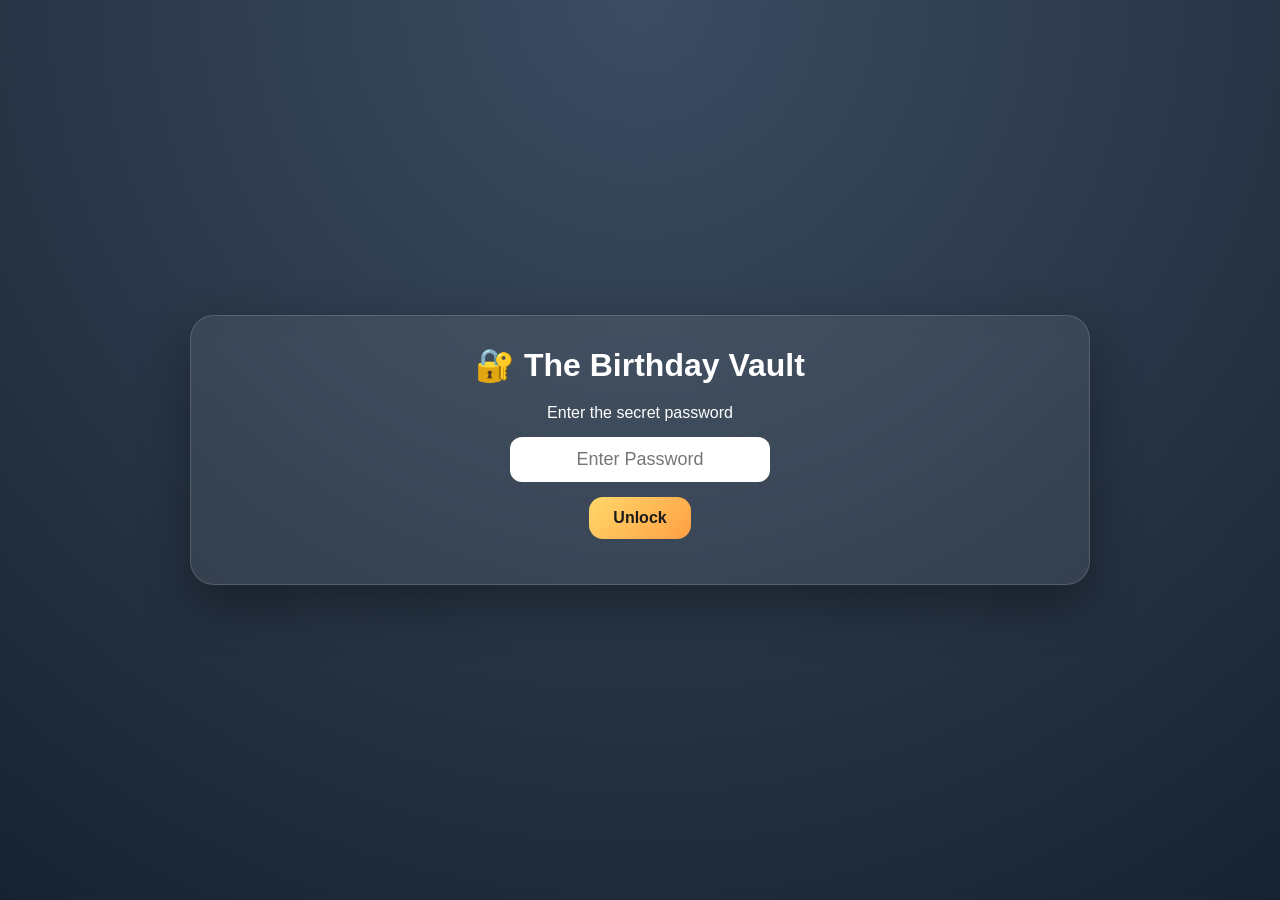
<file: index.html>
<!DOCTYPE html>
<html lang="en">
<head>
  <meta charset="UTF-8">
  <meta name="viewport" content="width=device-width, initial-scale=1.0">
  <title>Birthday Vault</title>
  <link rel="stylesheet" href="style.css">
</head>
<body class="center-page">

  <div class="card vault-box">
    <h1>🔐 The Birthday Vault</h1>
    <p>Enter the secret password</p>

    <input type="password" id="password" placeholder="Enter Password">
    <br>
    <button onclick="checkPassword()">Unlock</button>

    <p id="error" class="error-msg"></p>
  </div>

  <script src="script.js"></script>
</body>
</html>
</file>
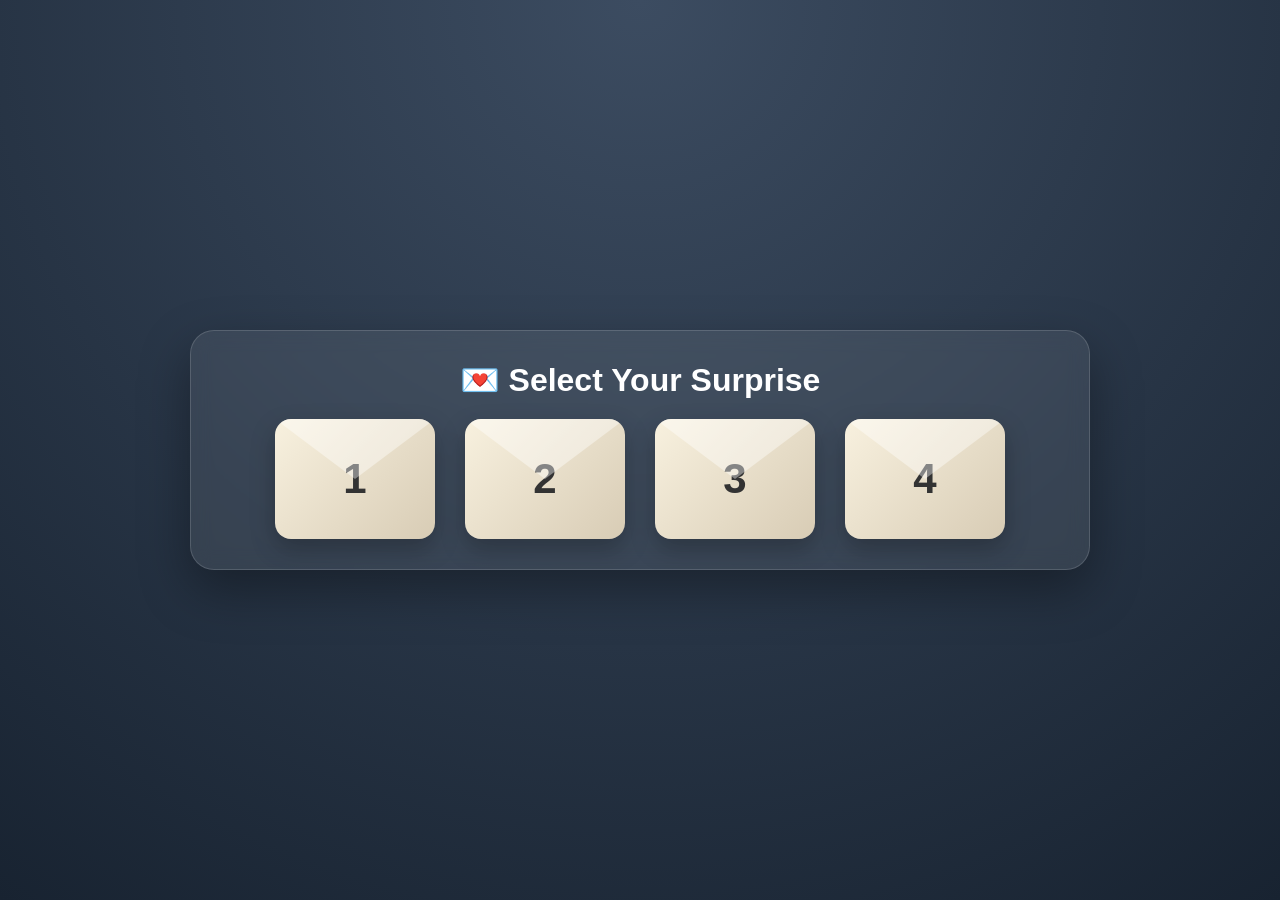
<file: page2.html>
<!DOCTYPE html>
<html lang="en">
<head>
  <meta charset="UTF-8">
  <meta name="viewport" content="width=device-width, initial-scale=1.0">
  <title>Select Surprise Path</title>
  <link rel="stylesheet" href="style.css">
</head>
<body class="center-page">

  <div class="card">
    <h1>💌 Select Your Surprise</h1>

    <div class="letters">
      <div class="letter" onclick="location.href='page3.html'">1</div>
      <div class="letter" onclick="location.href='page4.html'">2</div>
      <div class="letter" onclick="location.href='page5.html'">3</div>
      <div class="letter" onclick="location.href='page6.html'">4</div>
      
    </div>
  </div>

</body>
</html>
</file>
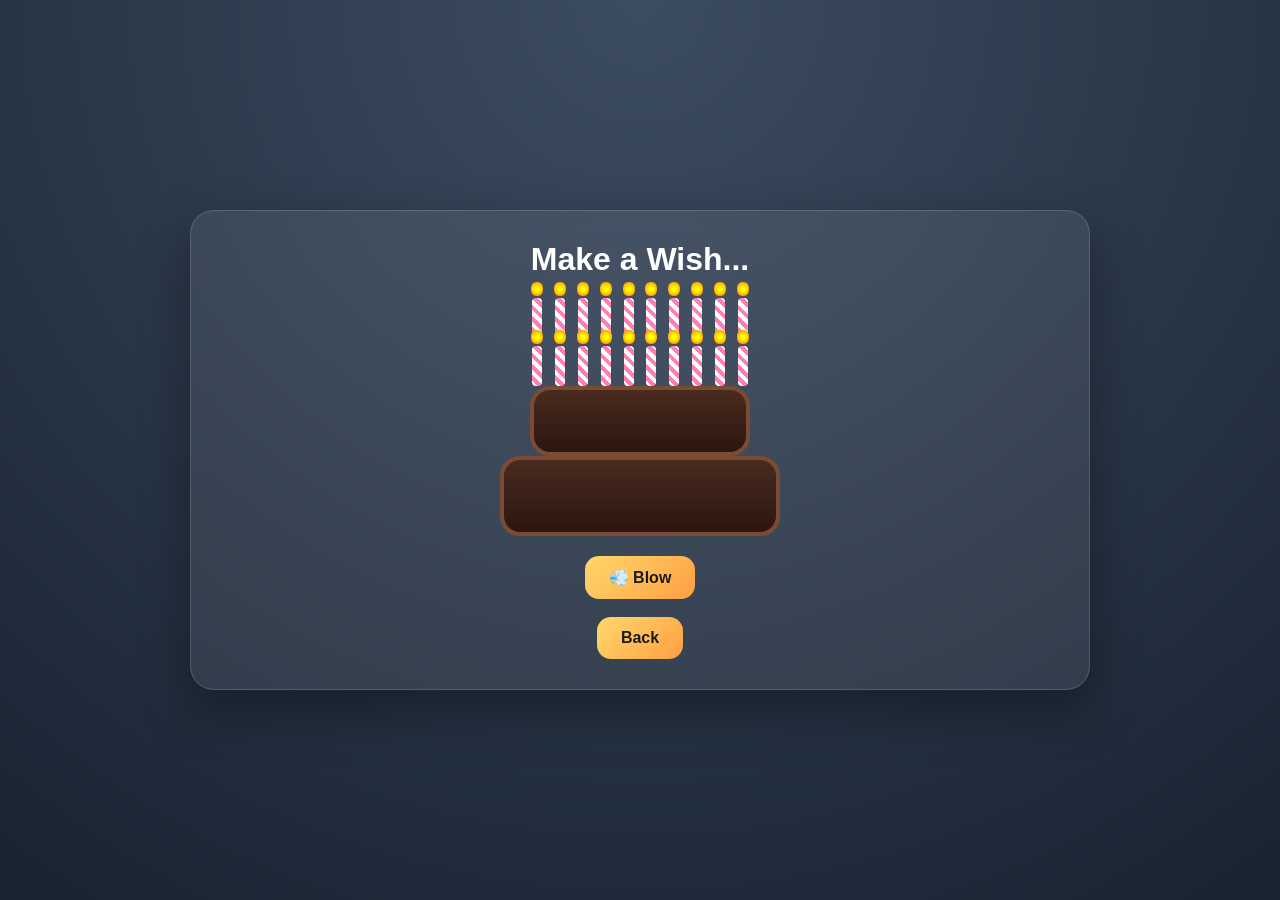
<file: page3.html>
<!DOCTYPE html>
<html lang="en">
<head>
  <meta charset="UTF-8">
  <meta name="viewport" content="width=device-width, initial-scale=1.0">
  <title>Birthday Cake</title>
  <link rel="stylesheet" href="style.css">
</head>
<body class="center-page">

  <div class="card">
    <div class="wish" id="wishMsg">🎉 Happy Birthday Sai Kiran! 🎂</div>
    <h1>Make a Wish...</h1>

    <div class="cake">
      <div class="candles" id="candles"></div>
      <div class="layer layer2"></div>
      <div class="layer layer1"></div>
    </div>

    <button onclick="blowCandles()">💨 Blow</button>
    <br><br>
    <button onclick="location.href='page2.html'">Back</button>
  </div>

  <script src="script.js"></script>
</body>
</html>
</file>
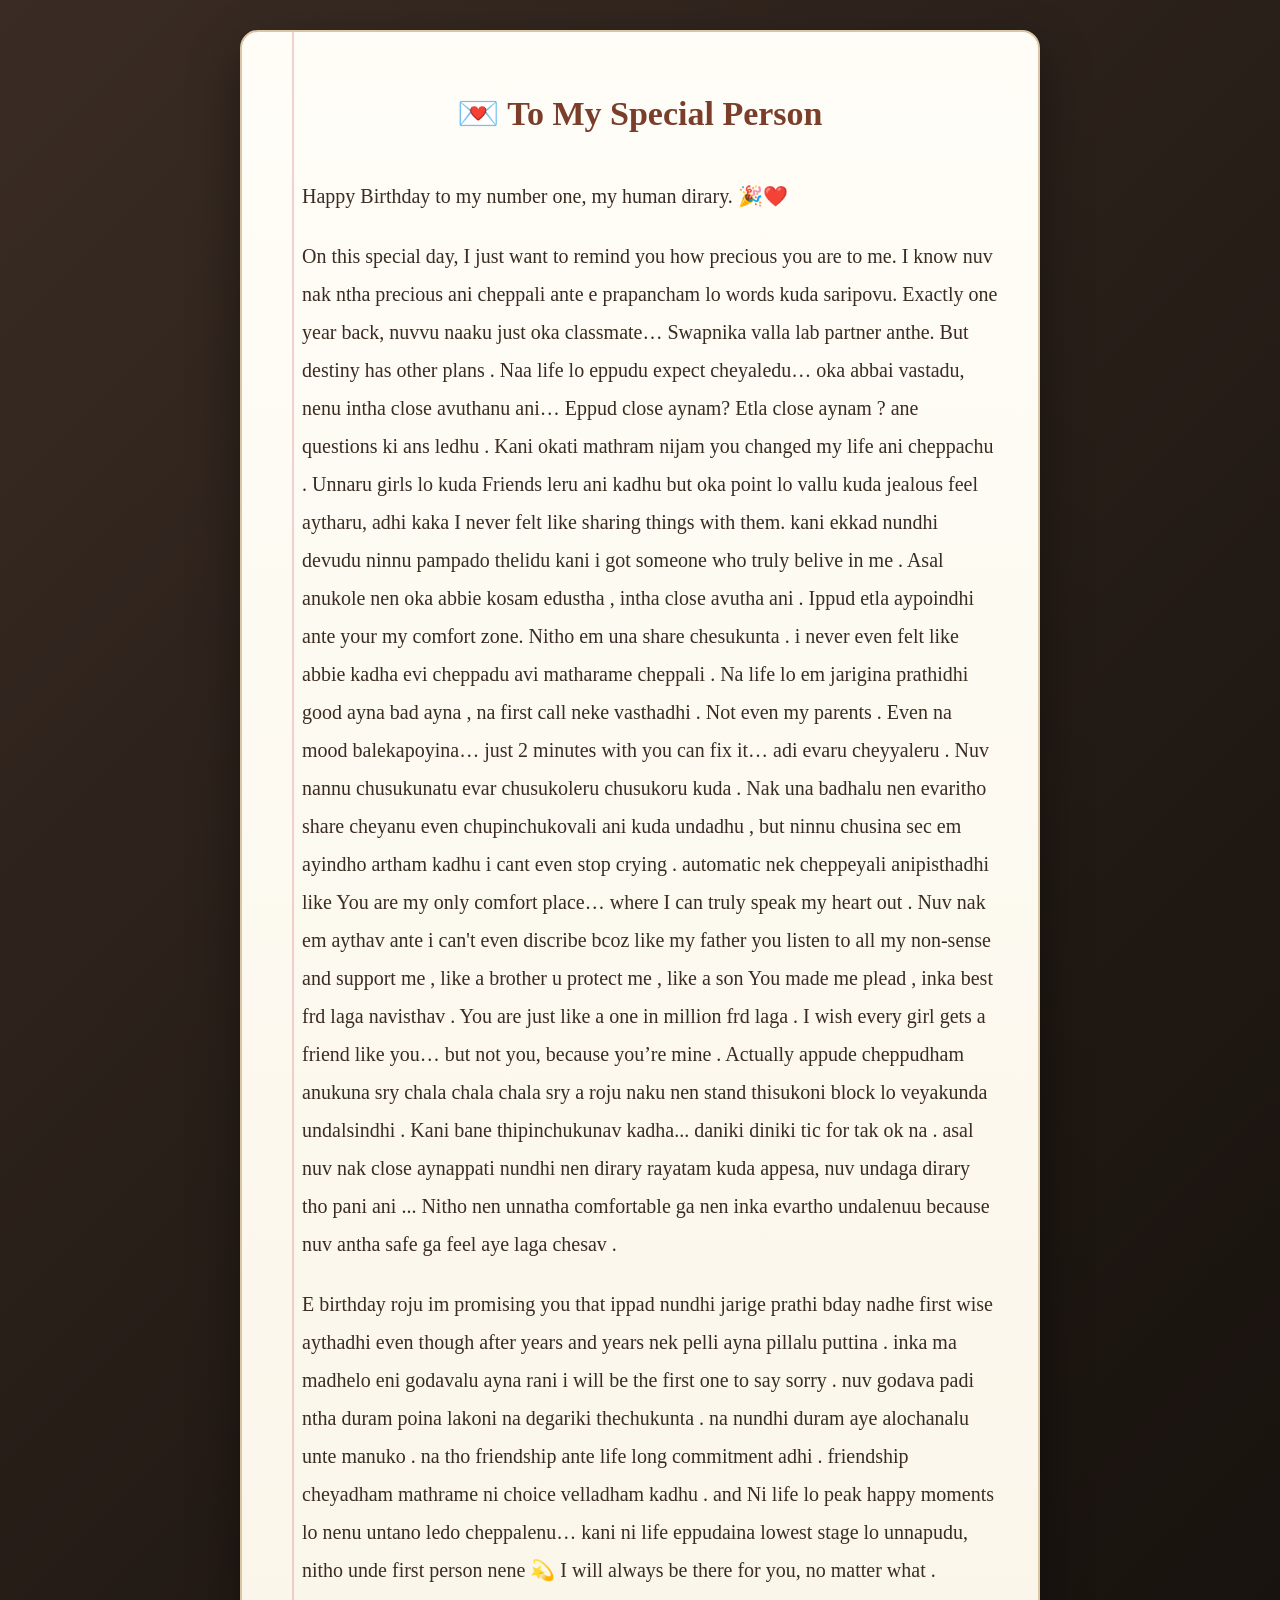
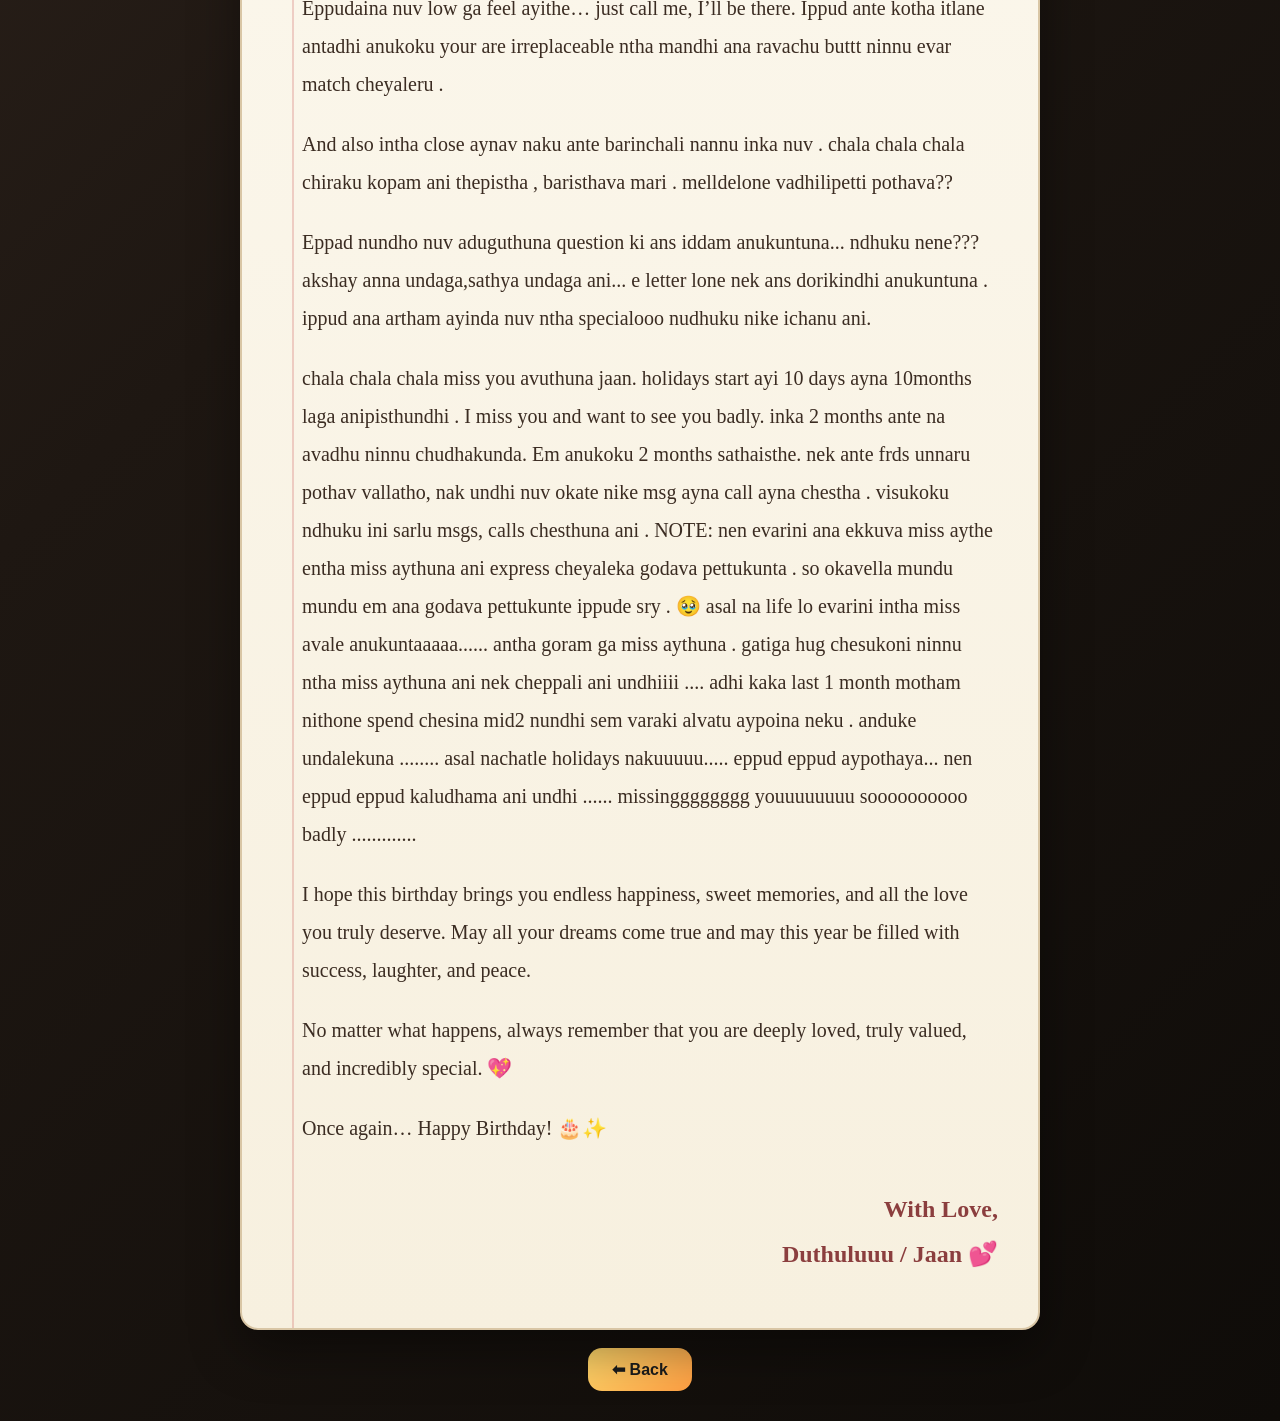
<file: page6.html>
<!DOCTYPE html>
<html lang="en">
<head>
  <meta charset="UTF-8">
  <meta name="viewport" content="width=device-width, initial-scale=1.0">
  <title>Special Letter</title>
  <link rel="stylesheet" href="style.css">
</head>
<body class="letter-page-bg">

  <div class="letter-container">
    <div class="letter-paper">
      <h1 class="letter-title">💌 To My Special Person</h1>

      <p class="letter-text">
        Happy Birthday to my number one, my human dirary.  🎉❤️
      </p>

      <p class="letter-text">
        On this special day, I just want to remind you how precious you are to me.
        I know nuv nak ntha precious ani cheppali ante e prapancham lo words kuda saripovu. Exactly one year back, nuvvu naaku just oka classmate… Swapnika valla lab partner anthe. But destiny has other plans . Naa life lo eppudu expect cheyaledu… oka abbai vastadu, nenu intha close avuthanu ani…
        Eppud close aynam? Etla close aynam ? ane questions ki ans ledhu . Kani okati mathram nijam you changed my life ani cheppachu .
        Unnaru girls lo kuda Friends leru ani kadhu but oka point lo vallu kuda jealous feel aytharu, adhi kaka I never felt like sharing things with them.
        kani ekkad nundhi devudu ninnu pampado thelidu kani i got someone who truly belive in me . 
        Asal anukole nen oka abbie kosam edustha , intha close avutha ani . Ippud etla aypoindhi ante your my comfort zone. Nitho em una share chesukunta . i never even felt like abbie kadha evi cheppadu avi matharame cheppali . 
        Na life lo em jarigina prathidhi good ayna bad ayna , na first call neke vasthadhi . Not even my parents . Even na mood balekapoyina… just 2 minutes with you can fix it… adi evaru cheyyaleru . 
        Nuv nannu chusukunatu evar chusukoleru chusukoru kuda . 
        Nak una badhalu nen evaritho share cheyanu even chupinchukovali ani kuda undadhu , but ninnu chusina sec em ayindho artham kadhu i cant even stop crying . automatic nek cheppeyali anipisthadhi like You are my only comfort place… where I can truly speak my heart out . 
        Nuv nak em aythav ante i can't even discribe bcoz like my father you listen to all my non-sense and support me , like a brother u protect me , like a son You made me plead , inka best frd laga navisthav .
        You are just like a one in million frd laga . I wish every girl gets a friend like you… but not you, because you’re mine . 
        Actually appude cheppudham anukuna sry chala chala chala sry a roju naku nen stand thisukoni block lo veyakunda undalsindhi . 
        Kani bane thipinchukunav kadha... daniki diniki tic for tak ok na . 
        asal nuv nak close aynappati nundhi nen dirary rayatam kuda appesa, nuv undaga dirary tho pani ani ... 
        Nitho nen unnatha comfortable ga nen inka evartho undalenuu because nuv antha safe ga feel aye laga chesav . 
        
      </p>

      <p class="letter-text">
        E birthday roju im promising you that ippad nundhi jarige prathi bday nadhe first  wise aythadhi even though after years and years nek pelli ayna pillalu puttina . 
        inka ma madhelo eni godavalu ayna rani i will be the first one to say sorry . nuv godava padi ntha duram poina lakoni na degariki thechukunta . na nundhi duram aye alochanalu unte manuko . na tho friendship ante life long commitment adhi . friendship cheyadham mathrame ni choice velladham kadhu . 
        and Ni life lo peak happy moments lo nenu untano ledo cheppalenu… kani ni life eppudaina lowest stage lo unnapudu, nitho unde first person nene 💫 I will always be there for you, no matter what .
        Eppudaina nuv low ga feel ayithe… just call me, I’ll be there.
        Ippud ante kotha itlane antadhi anukoku your are irreplaceable ntha mandhi ana ravachu buttt ninnu evar match cheyaleru .
      </p>

      <p class="letter-text">
        And also intha close aynav naku ante barinchali nannu inka nuv . chala chala chala chiraku kopam ani thepistha , baristhava mari . melldelone vadhilipetti pothava?? 
      </p>

      <p class="letter-text">
        Eppad nundho nuv aduguthuna question ki ans  iddam anukuntuna... ndhuku nene??? akshay anna undaga,sathya undaga ani... e letter lone nek ans dorikindhi anukuntuna . ippud ana artham ayinda nuv ntha specialooo nudhuku nike ichanu ani. 
      </p>

      <p class="letter-text">
        chala chala chala miss you avuthuna jaan. holidays start ayi 10 days ayna 10months laga anipisthundhi . I miss you and want to see you badly. inka 2 months ante na avadhu ninnu chudhakunda. 
        Em anukoku 2 months sathaisthe. nek ante frds unnaru pothav vallatho, nak undhi nuv okate nike msg ayna call ayna chestha . visukoku ndhuku ini sarlu msgs, calls chesthuna ani . 
        NOTE: nen evarini ana ekkuva miss aythe entha miss aythuna ani express cheyaleka godava pettukunta . so okavella mundu mundu em ana godava pettukunte ippude sry .
        🥹 asal na life lo evarini intha miss avale anukuntaaaaa...... antha goram ga miss aythuna . gatiga hug chesukoni ninnu ntha miss aythuna ani nek cheppali ani undhiiii .... 
        adhi kaka last 1 month motham nithone spend chesina mid2 nundhi sem varaki alvatu aypoina neku . anduke undalekuna ........
        asal nachatle holidays nakuuuuu..... eppud eppud aypothaya... nen eppud eppud kaludhama ani undhi ......
        missingggggggg youuuuuuuu soooooooooo badly .............
      </p>

      <p class="letter-text">
        I hope this birthday brings you endless happiness, sweet memories, and all
        the love you truly deserve. May all your dreams come true and may this year
        be filled with success, laughter, and peace.
      </p>

      <p class="letter-text">
        No matter what happens, always remember that you are deeply loved, truly
        valued, and incredibly special. 💖
      </p>

      <p class="letter-text">
        Once again… Happy Birthday! 🎂✨
      </p>

      <p class="signature">
        With Love,<br>
        Duthuluuu / Jaan 💕
      </p>
    </div>

    <br>
    <button onclick="location.href='page2.html'">⬅ Back</button>
  </div>

</body>
</html>
</file>
<file: style.css>
* {
  margin: 0;
  padding: 0;
  box-sizing: border-box;
}

body {
  font-family: Arial, sans-serif;
  background: radial-gradient(circle at top, #3c4c61, #182331);
  color: white;
  min-height: 100vh;
}

.center-page {
  display: flex;
  justify-content: center;
  align-items: center;
  flex-direction: column;
  padding: 20px;
  text-align: center;
}

.card {
  background: rgba(255, 255, 255, 0.08);
  border: 1px solid rgba(255, 255, 255, 0.15);
  border-radius: 24px;
  padding: 30px;
  box-shadow: 0 20px 50px rgba(0, 0, 0, 0.35);
  backdrop-filter: blur(10px);
  max-width: 900px;
  width: 100%;
}

h1, h2 {
  margin-bottom: 20px;
}

input {
  padding: 12px 16px;
  width: 260px;
  border-radius: 12px;
  border: none;
  outline: none;
  margin: 15px 0;
  font-size: 18px;
  text-align: center;
}

button {
  padding: 12px 24px;
  border: none;
  border-radius: 14px;
  background: linear-gradient(135deg, #ffd86b, #ff9f43);
  color: #1b1b1b;
  font-weight: bold;
  cursor: pointer;
  font-size: 16px;
  transition: 0.25s;
}

button:hover {
  transform: scale(1.05);
}

.error-msg {
  color: #ff6b6b;
  margin-top: 15px;
}

/* LETTERS PAGE */
.letters {
  display: flex;
  gap: 30px;
  flex-wrap: wrap;
  justify-content: center;
  margin-top: 20px;
}

.letter {
  width: 160px;
  height: 120px;
  background: linear-gradient(135deg, #f8f1df, #d8ccb5);
  color: #333;
  border-radius: 16px;
  display: flex;
  justify-content: center;
  align-items: center;
  font-size: 42px;
  font-weight: bold;
  cursor: pointer;
  position: relative;
  box-shadow: 0 10px 25px rgba(0,0,0,0.25);
  transition: 0.3s;
}

.letter:hover {
  transform: translateY(-10px) rotate(-2deg);
}

.letter::before {
  content: "";
  position: absolute;
  top: 0;
  left: 0;
  width: 100%;
  height: 50%;
  background: rgba(255,255,255,0.4);
  clip-path: polygon(0 0, 50% 100%, 100% 0);
  border-radius: 16px 16px 0 0;
}

/* CAKE PAGE */
.cake {
  position: relative;
  margin: 20px 0;
}

.layer {
  margin: 0 auto;
  background: linear-gradient(#4a2b20, #2b160f);
  border-radius: 20px;
  border: 4px solid #7a4b35;
  position: relative;
}

.layer1 {
  width: 280px;
  height: 80px;
}

.layer2 {
  width: 220px;
  height: 70px;
  margin-top: -10px;
}

.candles {
  display: grid;
  grid-template-columns: repeat(10, 1fr);
  gap: 8px;
  width: 220px;
  margin: 0 auto 10px;
}

.candle {
  width: 10px;
  height: 40px;
  background: repeating-linear-gradient(
    45deg,
    #fff,
    #fff 4px,
    #ff7eb3 4px,
    #ff7eb3 8px
  );
  position: relative;
  border-radius: 4px;
  margin: auto;
}

.flame {
  width: 12px;
  height: 18px;
  background: radial-gradient(circle, yellow 20%, orange 60%, transparent 70%);
  border-radius: 50%;
  position: absolute;
  top: -18px;
  left: -1px;
  animation: flicker 0.4s infinite alternate;
}

@keyframes flicker {
  from {
    transform: scale(1) rotate(-2deg);
  }
  to {
    transform: scale(1.1) rotate(2deg);
  }
}

.wish {
  font-size: 42px;
  color: #ffd86b;
  margin-bottom: 15px;
  display: none;
  animation: pop 1s ease forwards;
}

@keyframes pop {
  from {
    transform: scale(0.7);
    opacity: 0;
  }
  to {
    transform: scale(1);
    opacity: 1;
  }
}

/* VIDEO PAGE */
.video-box {
  width: 100%;
  max-width: 800px;
  border-radius: 20px;
  box-shadow: 0 20px 40px rgba(0,0,0,0.4);
}

/* BOOK PAGE */
.book-title {
  margin-bottom: 20px;
}

.book-wrap {
  perspective: 2000px;
  width: min(95vw, 1000px);
  height: 600px;
  position: relative;
}

.book {
  width: 100%;
  height: 100%;
  position: relative;
  transform-style: preserve-3d;
}

.left-static {
  background: #f4efe7;
  color: #222;
  position: absolute;
  left: 0;
  width: 50%;
  height: 100%;
  border-radius: 18px 0 0 18px;
  padding: 30px;
  box-shadow: 0 10px 30px rgba(0,0,0,0.3);
}

.page-sheet {
  width: 50%;
  height: 100%;
  position: absolute;
  right: 0;
  transform-origin: left;
  transform-style: preserve-3d;
  transition: transform 1s ease;
  cursor: pointer;
}

.page-sheet.flipped {
  transform: rotateY(-180deg);
}

.front, .back {
  background: #f4efe7;
  color: #222;
  position: absolute;
  width: 100%;
  height: 100%;
  border-radius: 0 18px 18px 0;
  backface-visibility: hidden;
  padding: 30px;
  box-shadow: 0 10px 30px rgba(0,0,0,0.3);
}

.back {
  transform: rotateY(180deg);
}

.nav-btns {
  margin-top: 20px;
  display: flex;
  justify-content: center;
  gap: 20px;
}

/* =========================
   LETTER PAGE
========================= */

.letter-page-bg {
  min-height: 100vh;
  margin: 0;
  font-family: 'Georgia', serif;
  background: linear-gradient(135deg, #3a2c24, #1e1712, #0f0c09);
  display: flex;
  justify-content: center;
  align-items: center;
  padding: 30px 15px;
}

.letter-container {
  text-align: center;
  width: 100%;
}

.letter-paper {
  max-width: 800px;
  width: 100%;
  margin: auto;
  background: linear-gradient(to bottom, #fffdf7, #f7f0df);
  color: #3b2c22;
  padding: 50px 40px;
  border-radius: 18px;
  box-shadow: 0 20px 50px rgba(0,0,0,0.4);
  border: 2px solid #d9c6a5;
  position: relative;
  line-height: 1.9;
  text-align: left;
}

.letter-paper::before {
  content: "";
  position: absolute;
  top: 0;
  left: 50px;
  width: 2px;
  height: 100%;
  background: rgba(200, 80, 80, 0.25);
}

.letter-title {
  text-align: center;
  font-size: 34px;
  margin-bottom: 30px;
  color: #7a3e2b;
}

.letter-text {
  font-size: 20px;
  margin-bottom: 22px;
  padding-left: 20px;
}

.signature {
  margin-top: 40px;
  font-size: 24px;
  font-weight: bold;
  text-align: right;
  color: #8b3e3e;
}


/* =========================
   FLIP BOOK
========================= */
</file>
